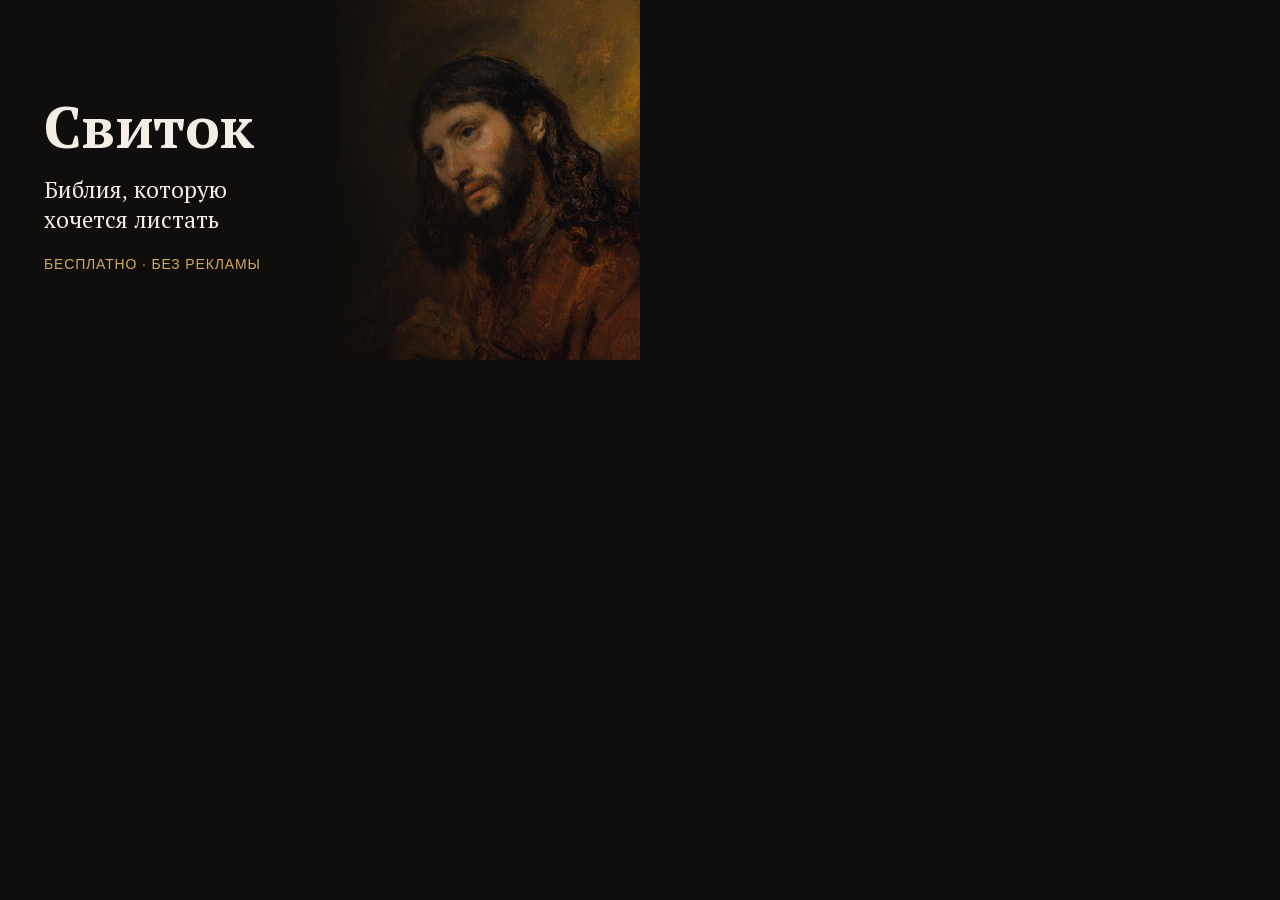
<file: tools/bot-cover.html>
<!doctype html><meta charset="utf-8">
<style>
@font-face{font-family:'PT Serif';font-weight:400;src:url(../fonts/ptserif-400-cyrillic.woff2)}
@font-face{font-family:'PT Serif';font-weight:700;src:url(../fonts/ptserif-700-cyrillic.woff2)}
html,body{margin:0}
body{width:640px;height:360px;position:relative;overflow:hidden;background:#0f0e0c;color:#f3ede3;font-family:'PT Serif',Georgia,serif}
.art{position:absolute;right:0;top:0;width:300px;height:360px;object-fit:cover;object-position:50% 30%}
.fade{position:absolute;inset:0;background:linear-gradient(90deg,#0f0e0c 48%,rgba(15,14,12,.7) 62%,rgba(15,14,12,0) 85%)}
.txt{position:absolute;left:44px;top:0;bottom:0;display:flex;flex-direction:column;justify-content:center;width:330px}
h1{font-size:58px;margin:0 0 10px;font-weight:700;letter-spacing:-.01em}
p{font-size:23px;line-height:1.3;margin:0 0 22px}
small{font-family:-apple-system,'Helvetica Neue',sans-serif;font-size:14px;color:#d4a75c;letter-spacing:.06em;text-transform:uppercase}
</style>
<img class="art" src="../img/christ-rembrandt.jpg"><div class="fade"></div>
<div class="txt"><h1>Свиток</h1><p>Библия, которую<br>хочется листать</p><small>Бесплатно · без рекламы</small></div>
</file>
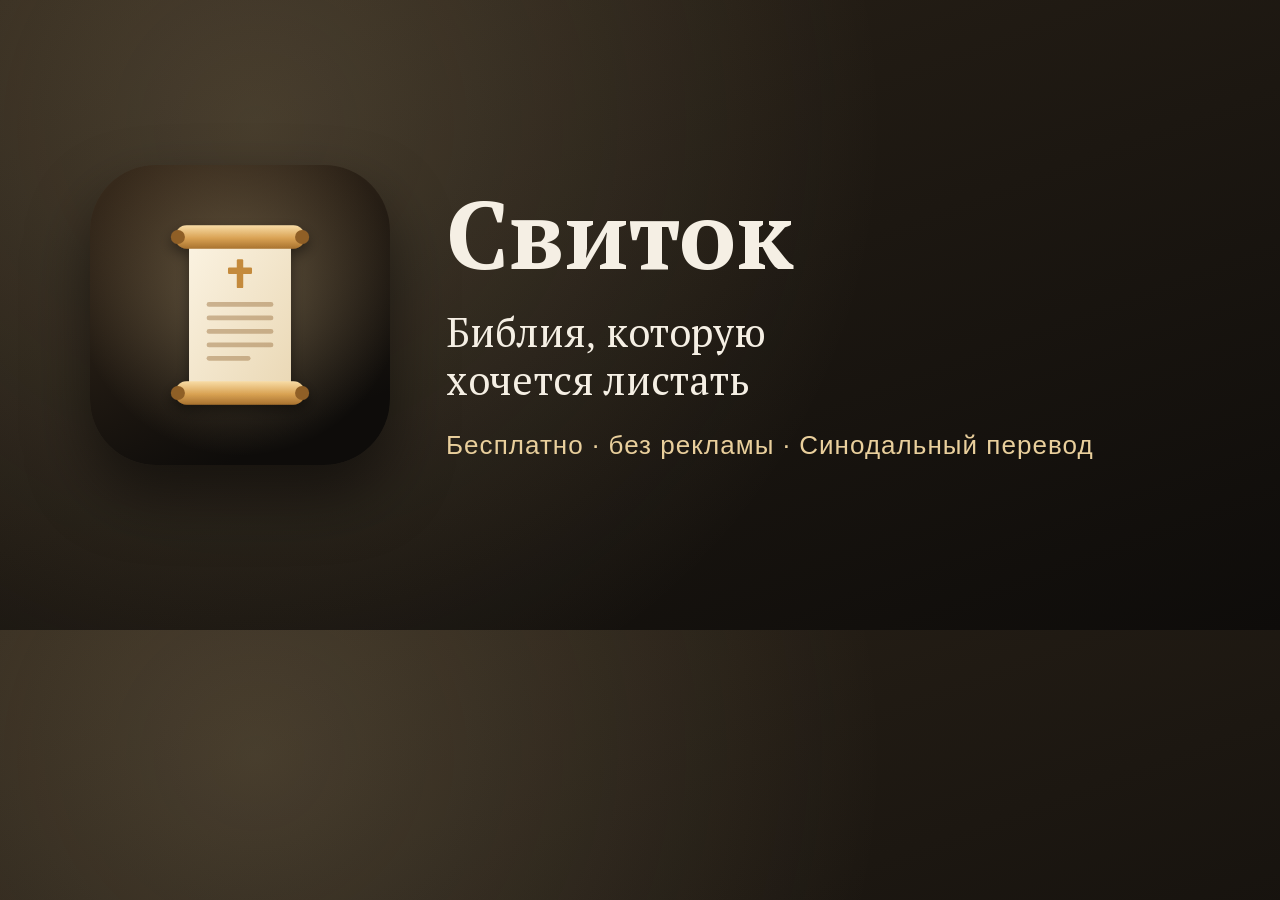
<file: tools/og.html>
<!doctype html><meta charset="utf-8">
<style>
@font-face{font-family:'PT Serif';font-weight:400;src:url(../fonts/ptserif-400-cyrillic.woff2)}
@font-face{font-family:'PT Serif';font-weight:700;src:url(../fonts/ptserif-700-cyrillic.woff2)}
html,body{margin:0}
body{width:1200px;height:630px;display:flex;align-items:center;gap:56px;padding:0 90px;box-sizing:border-box;color:#f5efe4;font-family:'PT Serif',Georgia,serif;
background:radial-gradient(circle at 20% 20%,rgba(233,207,156,.18),transparent 55%),linear-gradient(160deg,#2a2218,#0e0c0a)}
img{width:300px;height:300px;border-radius:66px;box-shadow:0 30px 60px rgba(0,0,0,.5)}
h1{font-size:96px;margin:0 0 12px;font-weight:700}
p{font-size:40px;margin:0 0 26px;line-height:1.2}
small{font-family:-apple-system,'Helvetica Neue',sans-serif;font-size:26px;color:#e9cf9c;letter-spacing:.04em}
</style>
<img src="icon.svg"><div><h1>Свиток</h1><p>Библия, которую<br>хочется листать</p><small>Бесплатно · без рекламы · Синодальный перевод</small></div>
</file>
